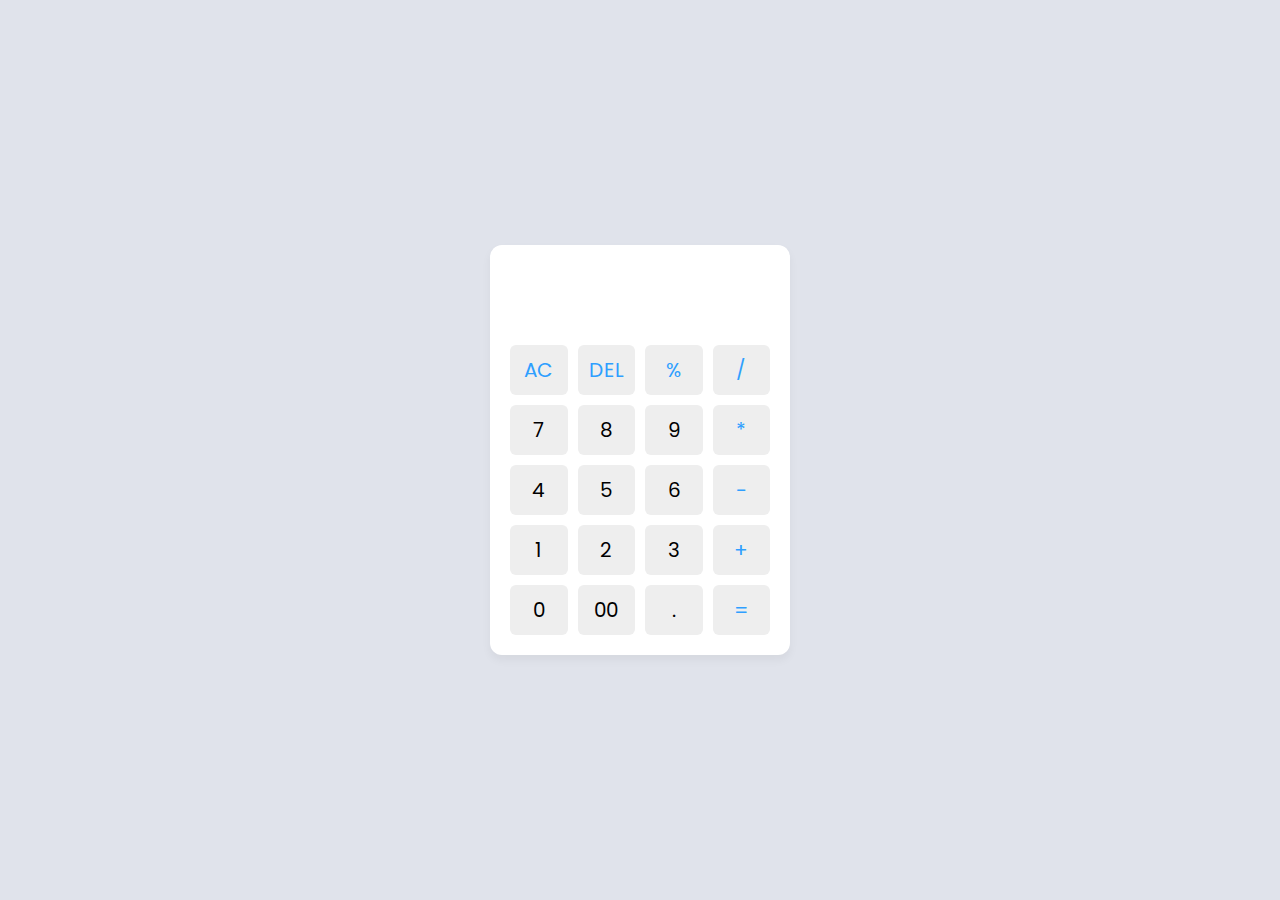
<file: HTML_Q1/index.html>
<!DOCTYPE html>

<html lang="en">
  <head>
    <meta charset="UTF-8" />
    <meta http-equiv="X-UA-Compatible" content="IE=edge" />
    <meta name="viewport" content="width=device-width, initial-scale=1.0" />
    <title>Calculator in HTML CSS & JavaScript</title>
    <link rel="stylesheet" href="style.css" />
  </head>
  <body>
    <div class="container">
      <input type="text" class="display" />
      <div class="buttons">
        <button class="operator" data-value="AC">AC</button>
        <button class="operator" data-value="DEL">DEL</button>
        <button class="operator" data-value="%">%</button>
        <button class="operator" data-value="/">/</button>
        <button data-value="7">7</button>
        <button data-value="8">8</button>
        <button data-value="9">9</button>
        <button class="operator" data-value="*">*</button>
        <button data-value="4">4</button>
        <button data-value="5">5</button>
        <button data-value="6">6</button>
        <button class="operator" data-value="-">-</button>
        <button data-value="1">1</button>
        <button data-value="2">2</button>
        <button data-value="3">3</button>
        <button class="operator" data-value="+">+</button>
        <button data-value="0">0</button>
        <button data-value="00">00</button>
        <button data-value=".">.</button>
        <button class="operator" data-value="=">=</button>
      </div>
    </div>
    <script src="script.js"></script>
  </body>
</html>
</file>
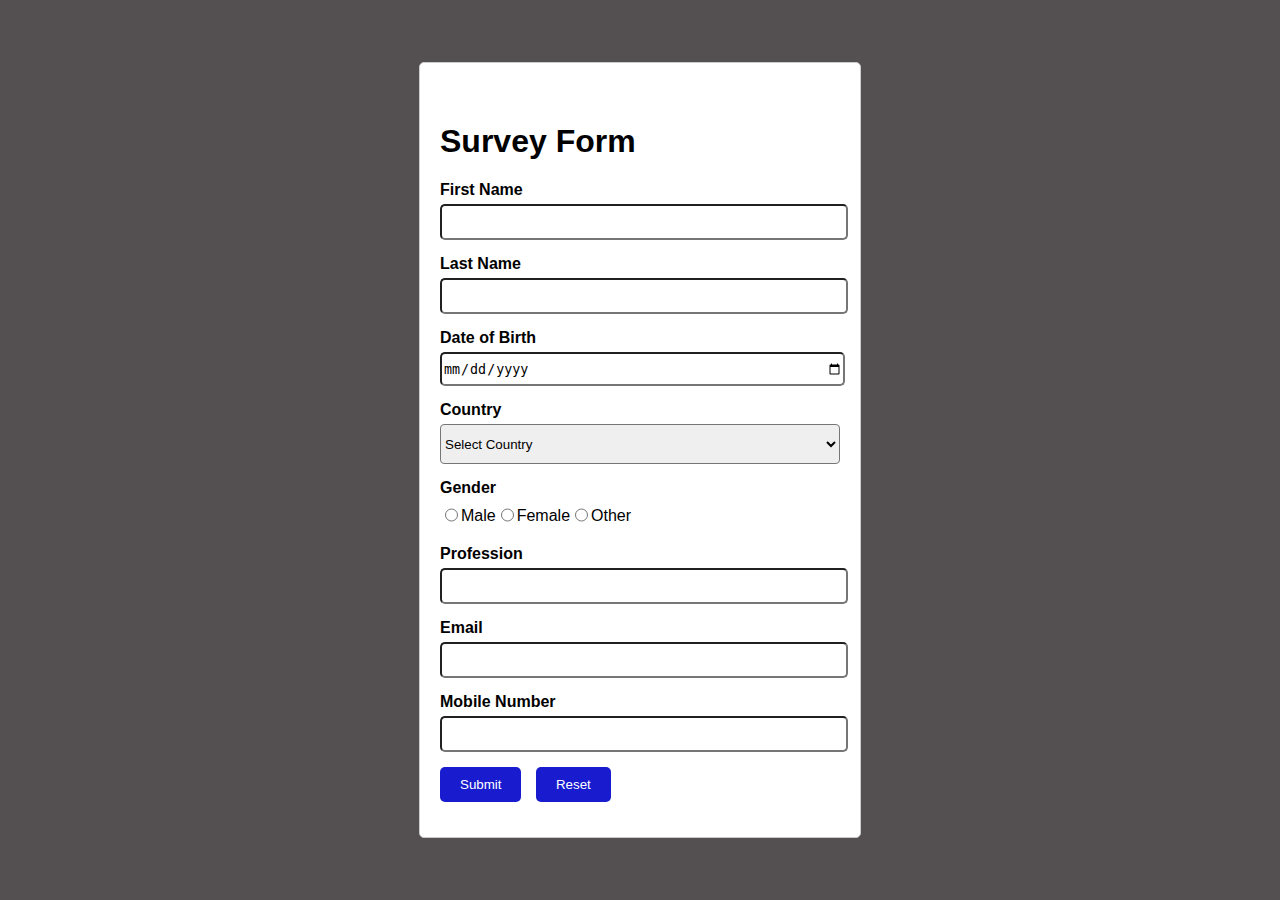
<file: HTML_Q2/index.html>
<!DOCTYPE html>
<html lang="en">

<head>
    <meta charset="UTF-8">
    <meta name="viewport" content="width=device-width, initial-scale=1.0">
    <link rel="stylesheet" href="style.css">
    <title>Survey Form</title>
</head>

<body>
    <div class="container">
        <div class="form-container">
            <h1 style="margin-top:40px;">Survey Form</h1>
            <form id="surveyForm">
                <div class="form-group">
                    <b><label for="firstName" class="bold-label">First Name</label></b>
                    <input type="text" id="firstName" required>
                </div>
                <div class="form-group">
                    <label for="lastName" class="bold-label">Last Name</label>
                    <input type="text" id="lastName" required>
                </div>
                <div class="form-group">
                    <label for="dob" class="bold-label">Date of Birth</label>
                    <input type="date" id="dob" required>
                </div>
                <div class="form-group">
                    <label for="country" class="bold-label">Country</label>
                    <select id="country" required style="height: 40px; width: 100%; border-radius: 4px;" >
                        <option value="" disabled selected>Select Country</option>
                        <option value="usa">USA</option>
                        <option value="canada">Canada</option>
                        <option value="uk">UK</option>
                        <option value="India">India</option>
                        <option value="France">France</option>
                        <option value="Russia">Russia</option>
                    
                    </select>
                </div>
                <b><label for="gender">Gender</label></b>
                <br> <br> 
                <div class="form-group" style=" display:flex;align-items:flex-end; width:8%; height: 15px;">
                    
                   
                    <input type="radio" id="male" name="gender" value="Male">
                    <label for="male">Male</label>
                    <input type="radio" id="female" name="gender" value="Female">
                    <label for="female">Female</label>
                    <input type="radio" id="other" name="gender" value="Other">
                    <label for="other">Other</label>
                </div>
                
                <div class="form-group" >
                    <label for="profession" class="bold-label">Profession</label>
                    <input type="text" id="profession" required>
                </div>
                <div class="form-group">
                    <label for="email" class="bold-label">Email</label>
                    <input type="email" id="email" required>
                </div>
                <div class="form-group">
                    <label for="mobileNumber" class="bold-label">Mobile Number</label>
                    <input type="tel" id="mobileNumber" required>
                </div>
                <div class="form-group">
                    <button type="button" onclick="submitForm()">Submit</button>
                    <button type="button" onclick="resetForm()">Reset</button>
                </div>
            </form>
        </div>
    </div>

    <div class="popup" id="popup">
        <div class="popup-content">
            <span class="close" onclick="closePopup()">&times;</span>
            <h2>Submitted Data</h2>
            <div id="submittedData"></div>
        </div>
    </div>

    <script src="script.js"></script>
</body>

</html>
</file>
<file: HTML_Q1/style.css>
@import url("https://fonts.googleapis.com/css2?family=Poppins:wght@300;400;500;600;700&display=swap");
* {
  margin: 0;
  padding: 0;
  box-sizing: border-box;
  font-family: "Poppins", sans-serif;
}
body {
  height: 100vh;
  display: flex;
  align-items: center;
  justify-content: center;
  background: #e0e3eb;
}
.container {
  position: relative;
  max-width: 300px;
  width: 100%;
  border-radius: 12px;
  padding: 10px 20px 20px;
  background: #fff;
  box-shadow: 0 5px 10px rgba(0, 0, 0, 0.05);
}
.display {
  height: 80px;
  width: 100%;
  outline: none;
  border: none;
  text-align: right;
  margin-bottom: 10px;
  font-size: 25px;
  color: #000e1a;
  pointer-events: none;
}
.buttons {
  display: grid;
  grid-gap: 10px;
  grid-template-columns: repeat(4, 1fr);
}
.buttons button {
  padding: 10px;
  border-radius: 6px;
  border: none;
  font-size: 20px;
  cursor: pointer;
  background-color: #eee;
}
.buttons button:active {
  transform: scale(0.99);
}
.operator {
  color: #2f9fff;
}
</file>
<file: HTML_Q2/style.css>
body {
    font-family: Arial, sans-serif;
    display: flex;
    justify-content: center;
    align-items: center;
    height: 100vh;
    margin: 0;
    background-color: #545052;
}

.container {
    text-align: center;
}

.form-container {
    width: 400px;
    padding: 20px;
    border: 1px solid #cccccc;
    border-radius: 5px;
    background-color: #fff;
    text-align: left;
}

.form-group {
    margin-bottom: 15px;
}

.form-group label {
    display: block;
    margin-bottom: 5px;
}

.popup {
    display: none;
    position: fixed;
    top: 0;
    left: 0;
    width: 100%;
    height: 100%;
    background: rgba(0, 0, 0, 0.5);
    justify-content: center;
    align-items: center;
}

.popup-content {
    background: #fff;
    padding: 70px;
    border-radius: 13px;
    position: relative;
    font-size: 20px;
}

.close {
    position: absolute;
    top: 10px;
    right: 20px;
    cursor: pointer;
}
input{
    width: 100%;
    height:30px;
    border-radius: 5px;

}
.bold-label{
    font-weight: bold;
}
button{
   
        padding: 10px 20px;
        background-color: #181bce;
        color: #fff;
        border: none;
        border-radius: 5px;
        cursor: pointer;
        margin-right: 10px;
      
}
</file>
